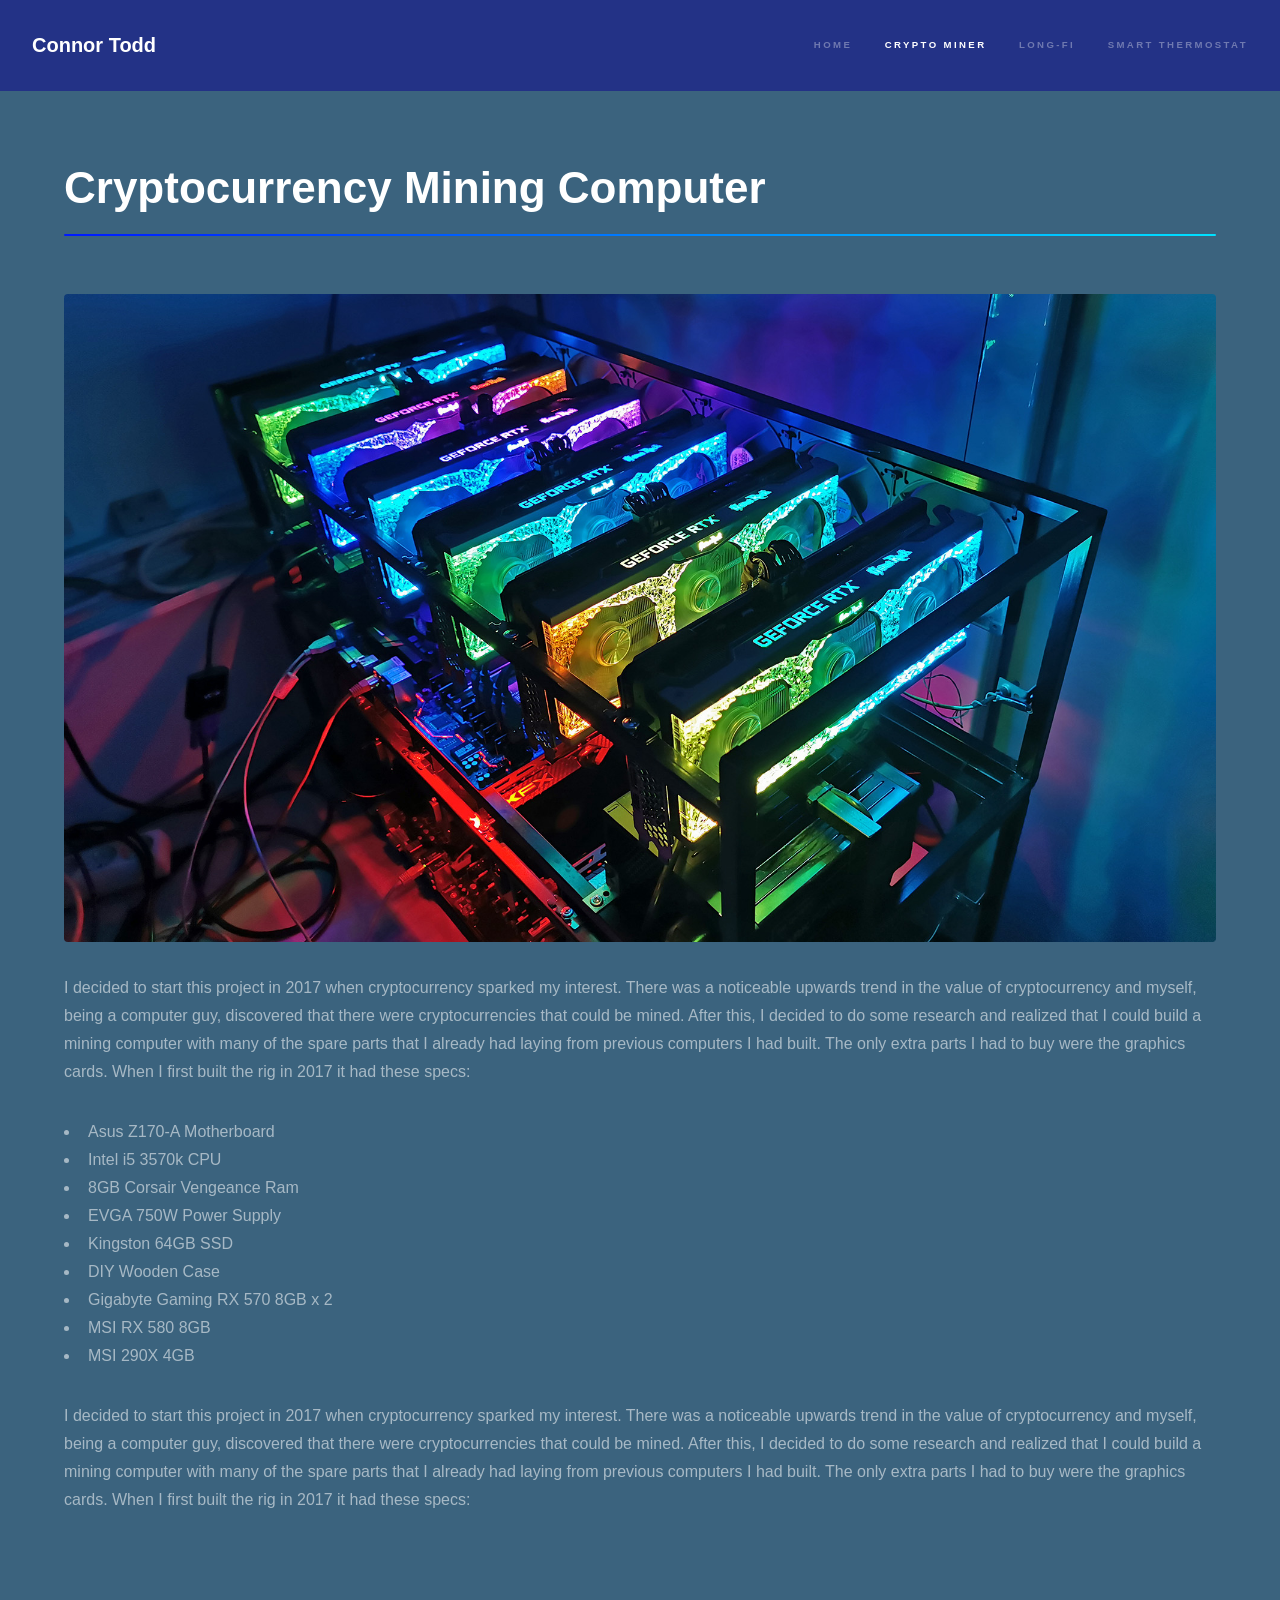
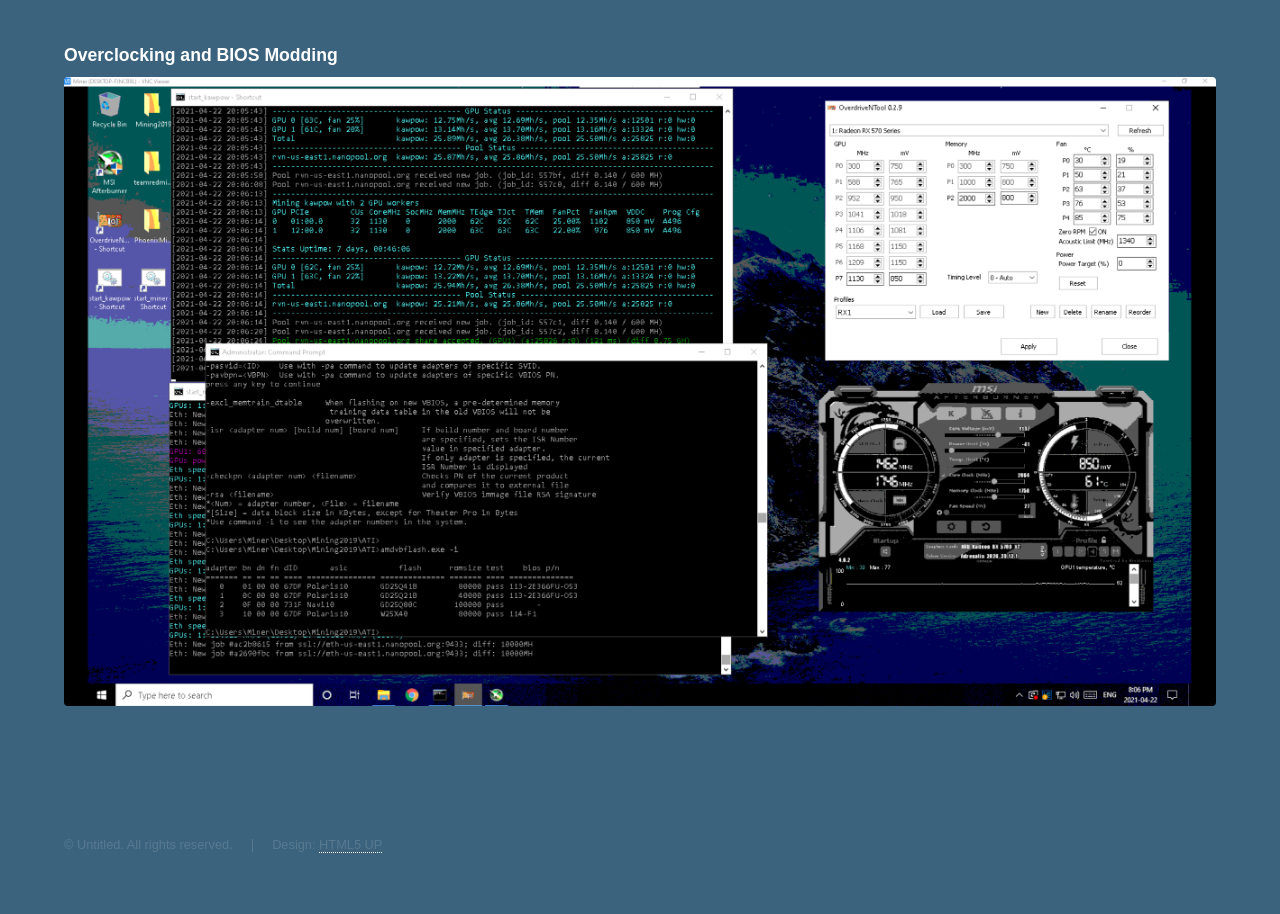
<file: cryptominer.html>
<!DOCTYPE HTML>
<html>
	<head>
		<title>Cryptocurrency Miner</title>
		<meta charset="utf-8" />
		<meta name="viewport" content="width=device-width, initial-scale=1, user-scalable=no" />
		<link rel="stylesheet" href="assets/css/main.css" />
		<noscript><link rel="stylesheet" href="assets/css/noscript.css" /></noscript>
	</head>
	<body class="is-preload">

		<!-- Header -->
			<header id="header">
				<a href="index.html" class="title">Connor Todd</a>
				<nav>
					<ul>
						<li><a href="index.html">Home</a></li>
						<li><a href="cryptominer.html" class="active">Crypto Miner</a></li>
						<li><a href="longfi.html">Long-Fi</a></li>
						<li><a href="smartthemro.html">Smart Thermostat</a></li>
					</ul>
				</nav>
			</header>

		<!-- Wrapper -->
			<div id="wrapper">

				<!-- Main -->
					<section id="main" class="wrapper">
						<div class="inner">
							<h1 class="major">Cryptocurrency Mining Computer</h1>
							<span class="image fit"><img src="images/0123.jpg" alt="" /></span>
							<p>I decided to start this project in 2017 when cryptocurrency sparked my interest. There was a noticeable upwards trend in the value of 
								cryptocurrency and myself, being a computer guy, discovered that there were cryptocurrencies that could be mined. After this, I decided to
								do some research and realized that I could build a mining computer with many of the spare parts that I already had laying from previous
								computers I had built. The only extra parts I had to buy were the graphics cards. When I first built the rig in 2017 it had these specs:
							</p>
							<ul>
								<li>Asus Z170-A Motherboard</li>
								<li>Intel i5 3570k CPU</li>
								<li>8GB Corsair Vengeance Ram</li>
								<li>EVGA 750W Power Supply</li>
								<li>Kingston 64GB SSD</li>
								<li>DIY Wooden Case</li>
								<li>Gigabyte Gaming RX 570 8GB x 2</li>
								<li>MSI RX 580 8GB</li>
								<li>MSI 290X 4GB</li>
							</ul> 
							<p>I decided to start this project in 2017 when cryptocurrency sparked my interest. There was a noticeable upwards trend in the value of 
								cryptocurrency and myself, being a computer guy, discovered that there were cryptocurrencies that could be mined. After this, I decided to
								do some research and realized that I could build a mining computer with many of the spare parts that I already had laying from previous
								computers I had built. The only extra parts I had to buy were the graphics cards. When I first built the rig in 2017 it had these specs:
							</p>
						</div>
					</section>

					<section id="main" class="wrapper">
						<div class="inner">
							<h3 class="major">Overclocking and BIOS Modding</h3>
							<span class="image fit"><img src="images/miner_ss.png" alt="" /></span>
						</div>
					</section>

			</div>

		<!-- Footer -->
			<footer id="footer" class="wrapper alt">
				<div class="inner">
					<ul class="menu">
						<li>&copy; Untitled. All rights reserved.</li><li>Design: <a href="http://html5up.net">HTML5 UP</a></li>
					</ul>
				</div>
			</footer>

		<!-- Scripts -->
			<script src="assets/js/jquery.min.js"></script>
			<script src="assets/js/jquery.scrollex.min.js"></script>
			<script src="assets/js/jquery.scrolly.min.js"></script>
			<script src="assets/js/browser.min.js"></script>
			<script src="assets/js/breakpoints.min.js"></script>
			<script src="assets/js/util.js"></script>
			<script src="assets/js/main.js"></script>

	</body>
</html>
</file>
<file: assets/css/noscript.css>
/*
	Hyperspace by HTML5 UP
	html5up.net | @ajlkn
	Free for personal and commercial use under the CCA 3.0 license (html5up.net/license)
*/

/* Spotlights */

	.spotlights > section > .image:before {
		opacity: 0 !important;
	}

	.spotlights > section > .content > .inner {
		-moz-transform: none !important;
		-webkit-transform: none !important;
		-ms-transform: none !important;
		transform: none !important;
		opacity: 1 !important;
	}

/* Wrapper */

	.wrapper > .inner {
		opacity: 1 !important;
		-moz-transform: none !important;
		-webkit-transform: none !important;
		-ms-transform: none !important;
		transform: none !important;
	}

/* Sidebar */

	#sidebar > .inner {
		opacity: 1 !important;
	}

	#sidebar nav > ul > li {
		-moz-transform: none !important;
		-webkit-transform: none !important;
		-ms-transform: none !important;
		transform: none !important;
		opacity: 1 !important;
	}
</file>
<file: assets/css/main.css>
@import url(fontawesome-all.min.css);

/*
	Hyperspace by HTML5 UP
	html5up.net | @ajlkn
	Free for personal and commercial use under the CCA 3.0 license (html5up.net/license)
*/

html, body, div, span, applet, object,
iframe, h1, h2, h3, h4, h5, h6, p, blockquote,
pre, a, abbr, acronym, address, big, cite,
code, del, dfn, em, img, ins, kbd, q, s, samp,
small, strike, strong, sub, sup, tt, var, b,
u, i, center, dl, dt, dd, ol, ul, li, fieldset,
form, label, legend, table, caption, tbody,
tfoot, thead, tr, th, td, article, aside,
canvas, details, embed, figure, figcaption,
footer, header, hgroup, menu, nav, output, ruby,
section, summary, time, mark, audio, video {
	margin: 0;
	padding: 0;
	border: 0;
	font-size: 100%;
	font: inherit;
	vertical-align: baseline;}

article, aside, details, figcaption, figure,
footer, header, hgroup, menu, nav, section {
	display: block;}

body {
	line-height: 1;
}

ol, ul {
	list-style: none;
}

blockquote, q {
	quotes: none;
}

	blockquote:before, blockquote:after, q:before, q:after {
		content: '';
		content: none;
	}

table {
	border-collapse: collapse;
	border-spacing: 0;
}

body {
	-webkit-text-size-adjust: none;
}

mark {
	background-color: transparent;
	color: inherit;
}

input::-moz-focus-inner {
	border: 0;
	padding: 0;
}

input, select, textarea {
	-moz-appearance: none;
	-webkit-appearance: none;
	-ms-appearance: none;
	appearance: none;
}

/* Basic */

	@-ms-viewport {
		width: device-width;
	}

	body {
		-ms-overflow-style: scrollbar;
	}

	@media screen and (max-width: 480px) {

		html, body {
			min-width: 320px;
		}

	}

	html {
		box-sizing: border-box;
	}

	*, *:before, *:after {
		box-sizing: inherit;
	}

	

	body {
		background: rgb(59, 99, 126);
	}

		body.is-preload *, body.is-preload *:before, body.is-preload *:after {
			-moz-animation: none !important;
			-webkit-animation: none !important;
			-ms-animation: none !important;
			animation: none !important;
			-moz-transition: none !important;
			-webkit-transition: none !important;
			-ms-transition: none !important;
			transition: none !important;
		}

/* Type */

	body, input, select, textarea {
		color: rgba(255, 255, 255, 0.55);
		font-family: Arial, Helvetica, sans-serif;
		font-size: 16.5pt;
		font-weight: normal;
		line-height: 1.75;
	}

		@media screen and (max-width: 1680px) {

			body, input, select, textarea {
				font-size: 13pt;
			}

		}

		@media screen and (max-width: 1280px) {

			body, input, select, textarea {
				font-size: 12pt;
			}

		}

		@media screen and (max-width: 360px) {

			body, input, select, textarea {
				font-size: 11pt;
			}

		}

	a {
		-moz-transition: color 0.2s ease, border-bottom-color 0.2s ease;
		-webkit-transition: color 0.2s ease, border-bottom-color 0.2s ease;
		-ms-transition: color 0.2s ease, border-bottom-color 0.2s ease;
		transition: color 0.2s ease, border-bottom-color 0.2s ease;
		border-bottom: dotted 1px rgba(255, 255, 255, 0.35);
		color: inherit;
		text-decoration: none;
	}

		a:hover {
			border-bottom-color: transparent;
			color: #ffffff;
		}

	strong, b {
		color: #ffffff;
		font-weight: bold;
	}

	em, i {
		font-style: italic;
	}

	p {
		margin: 0 0 2em 0;
	}

	h1, h2, h3, h4, h5, h6 {
		color: #ffffff;
		font-weight: bold;
		line-height: 1.5;
		margin: 0 0 0.5em 0;
	}

		h1 a, h2 a, h3 a, h4 a, h5 a, h6 a {
			color: inherit;
			text-decoration: none;
		}

	h1 {
		font-size: 2.75em;
	}

		h1.major {
			margin: 0 0 1.3em 0;
			position: relative;
			padding-bottom: 0.35em;
		}

			h1.major:after {
				background-image: -moz-linear-gradient(to right, #001aff, #00e1ff);
				background-image: -webkit-linear-gradient(to right, #001aff, #00e1ff);
				background-image: -ms-linear-gradient(to right, #001aff, #00e1ff);
				background-image: linear-gradient(to right, #001aff, #00e1ff);
				-moz-transition: max-width 0.2s ease;
				-webkit-transition: max-width 0.2s ease;
				-ms-transition: max-width 0.2s ease;
				transition: max-width 0.2s ease;
				border-radius: 0.2em;
				bottom: 0;
				content: '';
				height: 0.05em;
				position: absolute;
				right: 0;
				width: 100%;
			}

	h2 {
		font-size: 1.75em;
	}

	h3 {
		font-size: 1.1em;
	}

	h4 {
		font-size: 1em;
	}

	h5 {
		font-size: 0.8em;
	}

	h6 {
		font-size: 0.6em;
	}

	@media screen and (max-width: 736px) {

		h1 {
			font-size: 2em;
		}

		h2 {
			font-size: 1.25em;
		}

		h3 {
			font-size: 1em;
		}

		h4 {
			font-size: 0.8em;
		}

		h5 {
			font-size: 0.6em;
		}

		h6 {
			font-size: 0.6em;
		}

	}

	sub {
		font-size: 0.8em;
		position: relative;
		top: 0.5em;
	}

	sup {
		font-size: 0.8em;
		position: relative;
		top: -0.5em;
	}

	blockquote {
		border-left: solid 4px rgba(255, 255, 255, 0.15);
		font-style: italic;
		margin: 0 0 2em 0;
		padding: 0.5em 0 0.5em 2em;
	}

	code {
		background: rgba(255, 255, 255, 0.05);
		border-radius: 0.25em;
		border: solid 1px rgba(255, 255, 255, 0.15);
		font-family: "Courier New", monospace;
		font-size: 0.9em;
		margin: 0 0.25em;
		padding: 0.25em 0.65em;
	}

	pre {
		-webkit-overflow-scrolling: touch;
		font-family: "Courier New", monospace;
		font-size: 0.9em;
		margin: 0 0 2em 0;
	}

		pre code {
			display: block;
			line-height: 1.75em;
			padding: 1em 1.5em;
			overflow-x: auto;
		}

	hr {
		border: 0;
		border-bottom: solid 1px rgba(255, 255, 255, 0.15);
		margin: 2em 0;
	}

		hr.major {
			margin: 3em 0;
		}

	.align-left {
		text-align: left;
	}

	.align-center {
		text-align: center;
	}

	.align-right {
		text-align: right;
	}

/* Row */

	.row {
		display: flex;
		flex-wrap: wrap;
		box-sizing: border-box;
		align-items: stretch;
	}

		.row > * {
			box-sizing: border-box;
		}

		.row.gtr-uniform > * > :last-child {
			margin-bottom: 0;
		}

		.row.aln-left {
			justify-content: flex-start;
		}

		.row.aln-center {
			justify-content: center;
		}

		.row.aln-right {
			justify-content: flex-end;
		}

		.row.aln-top {
			align-items: flex-start;
		}

		.row.aln-middle {
			align-items: center;
		}

		.row.aln-bottom {
			align-items: flex-end;
		}

		.row > .imp {
			order: -1;
		}

		.row > .col-1 {
			width: 8.33333%;
		}

		.row > .off-1 {
			margin-left: 8.33333%;
		}

		.row > .col-2 {
			width: 16.66667%;
		}

		.row > .off-2 {
			margin-left: 16.66667%;
		}

		.row > .col-3 {
			width: 25%;
		}

		.row > .off-3 {
			margin-left: 25%;
		}

		.row > .col-4 {
			width: 33.33333%;
		}

		.row > .off-4 {
			margin-left: 33.33333%;
		}

		.row > .col-5 {
			width: 41.66667%;
		}

		.row > .off-5 {
			margin-left: 41.66667%;
		}

		.row > .col-6 {
			width: 50%;
		}

		.row > .off-6 {
			margin-left: 50%;
		}

		.row > .col-7 {
			width: 58.33333%;
		}

		.row > .off-7 {
			margin-left: 58.33333%;
		}

		.row > .col-8 {
			width: 66.66667%;
		}

		.row > .off-8 {
			margin-left: 66.66667%;
		}

		.row > .col-9 {
			width: 75%;
		}

		.row > .off-9 {
			margin-left: 75%;
		}

		.row > .col-10 {
			width: 83.33333%;
		}

		.row > .off-10 {
			margin-left: 83.33333%;
		}

		.row > .col-11 {
			width: 91.66667%;
		}

		.row > .off-11 {
			margin-left: 91.66667%;
		}

		.row > .col-12 {
			width: 100%;
		}

		.row > .off-12 {
			margin-left: 100%;
		}

		.row.gtr-0 {
			margin-top: 0;
			margin-left: 0em;
		}

			.row.gtr-0 > * {
				padding: 0 0 0 0em;
			}

			.row.gtr-0.gtr-uniform {
				margin-top: 0em;
			}

				.row.gtr-0.gtr-uniform > * {
					padding-top: 0em;
				}

		.row.gtr-25 {
			margin-top: 0;
			margin-left: -0.375em;
		}

			.row.gtr-25 > * {
				padding: 0 0 0 0.375em;
			}

			.row.gtr-25.gtr-uniform {
				margin-top: -0.375em;
			}

				.row.gtr-25.gtr-uniform > * {
					padding-top: 0.375em;
				}

		.row.gtr-50 {
			margin-top: 0;
			margin-left: -0.75em;
		}

			.row.gtr-50 > * {
				padding: 0 0 0 0.75em;
			}

			.row.gtr-50.gtr-uniform {
				margin-top: -0.75em;
			}

				.row.gtr-50.gtr-uniform > * {
					padding-top: 0.75em;
				}

		.row {
			margin-top: 0;
			margin-left: -1.5em;
		}

			.row > * {
				padding: 0 0 0 1.5em;
			}

			.row.gtr-uniform {
				margin-top: -1.5em;
			}

				.row.gtr-uniform > * {
					padding-top: 1.5em;
				}

		.row.gtr-150 {
			margin-top: 0;
			margin-left: -2.25em;
		}

			.row.gtr-150 > * {
				padding: 0 0 0 2.25em;
			}

			.row.gtr-150.gtr-uniform {
				margin-top: -2.25em;
			}

				.row.gtr-150.gtr-uniform > * {
					padding-top: 2.25em;
				}

		.row.gtr-200 {
			margin-top: 0;
			margin-left: -3em;
		}

			.row.gtr-200 > * {
				padding: 0 0 0 3em;
			}

			.row.gtr-200.gtr-uniform {
				margin-top: -3em;
			}

				.row.gtr-200.gtr-uniform > * {
					padding-top: 3em;
				}

		@media screen and (max-width: 1680px) {

			.row {
				display: flex;
				flex-wrap: wrap;
				box-sizing: border-box;
				align-items: stretch;
			}

				.row > * {
					box-sizing: border-box;
				}

				.row.gtr-uniform > * > :last-child {
					margin-bottom: 0;
				}

				.row.aln-left {
					justify-content: flex-start;
				}

				.row.aln-center {
					justify-content: center;
				}

				.row.aln-right {
					justify-content: flex-end;
				}

				.row.aln-top {
					align-items: flex-start;
				}

				.row.aln-middle {
					align-items: center;
				}

				.row.aln-bottom {
					align-items: flex-end;
				}

				.row > .imp-xlarge {
					order: -1;
				}

				.row > .col-1-xlarge {
					width: 8.33333%;
				}

				.row > .off-1-xlarge {
					margin-left: 8.33333%;
				}

				.row > .col-2-xlarge {
					width: 16.66667%;
				}

				.row > .off-2-xlarge {
					margin-left: 16.66667%;
				}

				.row > .col-3-xlarge {
					width: 25%;
				}

				.row > .off-3-xlarge {
					margin-left: 25%;
				}

				.row > .col-4-xlarge {
					width: 33.33333%;
				}

				.row > .off-4-xlarge {
					margin-left: 33.33333%;
				}

				.row > .col-5-xlarge {
					width: 41.66667%;
				}

				.row > .off-5-xlarge {
					margin-left: 41.66667%;
				}

				.row > .col-6-xlarge {
					width: 50%;
				}

				.row > .off-6-xlarge {
					margin-left: 50%;
				}

				.row > .col-7-xlarge {
					width: 58.33333%;
				}

				.row > .off-7-xlarge {
					margin-left: 58.33333%;
				}

				.row > .col-8-xlarge {
					width: 66.66667%;
				}

				.row > .off-8-xlarge {
					margin-left: 66.66667%;
				}

				.row > .col-9-xlarge {
					width: 75%;
				}

				.row > .off-9-xlarge {
					margin-left: 75%;
				}

				.row > .col-10-xlarge {
					width: 83.33333%;
				}

				.row > .off-10-xlarge {
					margin-left: 83.33333%;
				}

				.row > .col-11-xlarge {
					width: 91.66667%;
				}

				.row > .off-11-xlarge {
					margin-left: 91.66667%;
				}

				.row > .col-12-xlarge {
					width: 100%;
				}

				.row > .off-12-xlarge {
					margin-left: 100%;
				}

				.row.gtr-0 {
					margin-top: 0;
					margin-left: 0em;
				}

					.row.gtr-0 > * {
						padding: 0 0 0 0em;
					}

					.row.gtr-0.gtr-uniform {
						margin-top: 0em;
					}

						.row.gtr-0.gtr-uniform > * {
							padding-top: 0em;
						}

				.row.gtr-25 {
					margin-top: 0;
					margin-left: -0.375em;
				}

					.row.gtr-25 > * {
						padding: 0 0 0 0.375em;
					}

					.row.gtr-25.gtr-uniform {
						margin-top: -0.375em;
					}

						.row.gtr-25.gtr-uniform > * {
							padding-top: 0.375em;
						}

				.row.gtr-50 {
					margin-top: 0;
					margin-left: -0.75em;
				}

					.row.gtr-50 > * {
						padding: 0 0 0 0.75em;
					}

					.row.gtr-50.gtr-uniform {
						margin-top: -0.75em;
					}

						.row.gtr-50.gtr-uniform > * {
							padding-top: 0.75em;
						}

				.row {
					margin-top: 0;
					margin-left: -1.5em;
				}

					.row > * {
						padding: 0 0 0 1.5em;
					}

					.row.gtr-uniform {
						margin-top: -1.5em;
					}

						.row.gtr-uniform > * {
							padding-top: 1.5em;
						}

				.row.gtr-150 {
					margin-top: 0;
					margin-left: -2.25em;
				}

					.row.gtr-150 > * {
						padding: 0 0 0 2.25em;
					}

					.row.gtr-150.gtr-uniform {
						margin-top: -2.25em;
					}

						.row.gtr-150.gtr-uniform > * {
							padding-top: 2.25em;
						}

				.row.gtr-200 {
					margin-top: 0;
					margin-left: -3em;
				}

					.row.gtr-200 > * {
						padding: 0 0 0 3em;
					}

					.row.gtr-200.gtr-uniform {
						margin-top: -3em;
					}

						.row.gtr-200.gtr-uniform > * {
							padding-top: 3em;
						}

		}

		@media screen and (max-width: 1280px) {

			.row {
				display: flex;
				flex-wrap: wrap;
				box-sizing: border-box;
				align-items: stretch;
			}

				.row > * {
					box-sizing: border-box;
				}

				.row.gtr-uniform > * > :last-child {
					margin-bottom: 0;
				}

				.row.aln-left {
					justify-content: flex-start;
				}

				.row.aln-center {
					justify-content: center;
				}

				.row.aln-right {
					justify-content: flex-end;
				}

				.row.aln-top {
					align-items: flex-start;
				}

				.row.aln-middle {
					align-items: center;
				}

				.row.aln-bottom {
					align-items: flex-end;
				}

				.row > .imp-large {
					order: -1;
				}

				.row > .col-1-large {
					width: 8.33333%;
				}

				.row > .off-1-large {
					margin-left: 8.33333%;
				}

				.row > .col-2-large {
					width: 16.66667%;
				}

				.row > .off-2-large {
					margin-left: 16.66667%;
				}

				.row > .col-3-large {
					width: 25%;
				}

				.row > .off-3-large {
					margin-left: 25%;
				}

				.row > .col-4-large {
					width: 33.33333%;
				}

				.row > .off-4-large {
					margin-left: 33.33333%;
				}

				.row > .col-5-large {
					width: 41.66667%;
				}

				.row > .off-5-large {
					margin-left: 41.66667%;
				}

				.row > .col-6-large {
					width: 50%;
				}

				.row > .off-6-large {
					margin-left: 50%;
				}

				.row > .col-7-large {
					width: 58.33333%;
				}

				.row > .off-7-large {
					margin-left: 58.33333%;
				}

				.row > .col-8-large {
					width: 66.66667%;
				}

				.row > .off-8-large {
					margin-left: 66.66667%;
				}

				.row > .col-9-large {
					width: 75%;
				}

				.row > .off-9-large {
					margin-left: 75%;
				}

				.row > .col-10-large {
					width: 83.33333%;
				}

				.row > .off-10-large {
					margin-left: 83.33333%;
				}

				.row > .col-11-large {
					width: 91.66667%;
				}

				.row > .off-11-large {
					margin-left: 91.66667%;
				}

				.row > .col-12-large {
					width: 100%;
				}

				.row > .off-12-large {
					margin-left: 100%;
				}

				.row.gtr-0 {
					margin-top: 0;
					margin-left: 0em;
				}

					.row.gtr-0 > * {
						padding: 0 0 0 0em;
					}

					.row.gtr-0.gtr-uniform {
						margin-top: 0em;
					}

						.row.gtr-0.gtr-uniform > * {
							padding-top: 0em;
						}

				.row.gtr-25 {
					margin-top: 0;
					margin-left: -0.375em;
				}

					.row.gtr-25 > * {
						padding: 0 0 0 0.375em;
					}

					.row.gtr-25.gtr-uniform {
						margin-top: -0.375em;
					}

						.row.gtr-25.gtr-uniform > * {
							padding-top: 0.375em;
						}

				.row.gtr-50 {
					margin-top: 0;
					margin-left: -0.75em;
				}

					.row.gtr-50 > * {
						padding: 0 0 0 0.75em;
					}

					.row.gtr-50.gtr-uniform {
						margin-top: -0.75em;
					}

						.row.gtr-50.gtr-uniform > * {
							padding-top: 0.75em;
						}

				.row {
					margin-top: 0;
					margin-left: -1.5em;
				}

					.row > * {
						padding: 0 0 0 1.5em;
					}

					.row.gtr-uniform {
						margin-top: -1.5em;
					}

						.row.gtr-uniform > * {
							padding-top: 1.5em;
						}

				.row.gtr-150 {
					margin-top: 0;
					margin-left: -2.25em;
				}

					.row.gtr-150 > * {
						padding: 0 0 0 2.25em;
					}

					.row.gtr-150.gtr-uniform {
						margin-top: -2.25em;
					}

						.row.gtr-150.gtr-uniform > * {
							padding-top: 2.25em;
						}

				.row.gtr-200 {
					margin-top: 0;
					margin-left: -3em;
				}

					.row.gtr-200 > * {
						padding: 0 0 0 3em;
					}

					.row.gtr-200.gtr-uniform {
						margin-top: -3em;
					}

						.row.gtr-200.gtr-uniform > * {
							padding-top: 3em;
						}

		}

		@media screen and (max-width: 980px) {

			.row {
				display: flex;
				flex-wrap: wrap;
				box-sizing: border-box;
				align-items: stretch;
			}

				.row > * {
					box-sizing: border-box;
				}

				.row.gtr-uniform > * > :last-child {
					margin-bottom: 0;
				}

				.row.aln-left {
					justify-content: flex-start;
				}

				.row.aln-center {
					justify-content: center;
				}

				.row.aln-right {
					justify-content: flex-end;
				}

				.row.aln-top {
					align-items: flex-start;
				}

				.row.aln-middle {
					align-items: center;
				}

				.row.aln-bottom {
					align-items: flex-end;
				}

				.row > .imp-medium {
					order: -1;
				}

				.row > .col-1-medium {
					width: 8.33333%;
				}

				.row > .off-1-medium {
					margin-left: 8.33333%;
				}

				.row > .col-2-medium {
					width: 16.66667%;
				}

				.row > .off-2-medium {
					margin-left: 16.66667%;
				}

				.row > .col-3-medium {
					width: 25%;
				}

				.row > .off-3-medium {
					margin-left: 25%;
				}

				.row > .col-4-medium {
					width: 33.33333%;
				}

				.row > .off-4-medium {
					margin-left: 33.33333%;
				}

				.row > .col-5-medium {
					width: 41.66667%;
				}

				.row > .off-5-medium {
					margin-left: 41.66667%;
				}

				.row > .col-6-medium {
					width: 50%;
				}

				.row > .off-6-medium {
					margin-left: 50%;
				}

				.row > .col-7-medium {
					width: 58.33333%;
				}

				.row > .off-7-medium {
					margin-left: 58.33333%;
				}

				.row > .col-8-medium {
					width: 66.66667%;
				}

				.row > .off-8-medium {
					margin-left: 66.66667%;
				}

				.row > .col-9-medium {
					width: 75%;
				}

				.row > .off-9-medium {
					margin-left: 75%;
				}

				.row > .col-10-medium {
					width: 83.33333%;
				}

				.row > .off-10-medium {
					margin-left: 83.33333%;
				}

				.row > .col-11-medium {
					width: 91.66667%;
				}

				.row > .off-11-medium {
					margin-left: 91.66667%;
				}

				.row > .col-12-medium {
					width: 100%;
				}

				.row > .off-12-medium {
					margin-left: 100%;
				}

				.row.gtr-0 {
					margin-top: 0;
					margin-left: 0em;
				}

					.row.gtr-0 > * {
						padding: 0 0 0 0em;
					}

					.row.gtr-0.gtr-uniform {
						margin-top: 0em;
					}

						.row.gtr-0.gtr-uniform > * {
							padding-top: 0em;
						}

				.row.gtr-25 {
					margin-top: 0;
					margin-left: -0.375em;
				}

					.row.gtr-25 > * {
						padding: 0 0 0 0.375em;
					}

					.row.gtr-25.gtr-uniform {
						margin-top: -0.375em;
					}

						.row.gtr-25.gtr-uniform > * {
							padding-top: 0.375em;
						}

				.row.gtr-50 {
					margin-top: 0;
					margin-left: -0.75em;
				}

					.row.gtr-50 > * {
						padding: 0 0 0 0.75em;
					}

					.row.gtr-50.gtr-uniform {
						margin-top: -0.75em;
					}

						.row.gtr-50.gtr-uniform > * {
							padding-top: 0.75em;
						}

				.row {
					margin-top: 0;
					margin-left: -1.5em;
				}

					.row > * {
						padding: 0 0 0 1.5em;
					}

					.row.gtr-uniform {
						margin-top: -1.5em;
					}

						.row.gtr-uniform > * {
							padding-top: 1.5em;
						}

				.row.gtr-150 {
					margin-top: 0;
					margin-left: -2.25em;
				}

					.row.gtr-150 > * {
						padding: 0 0 0 2.25em;
					}

					.row.gtr-150.gtr-uniform {
						margin-top: -2.25em;
					}

						.row.gtr-150.gtr-uniform > * {
							padding-top: 2.25em;
						}

				.row.gtr-200 {
					margin-top: 0;
					margin-left: -3em;
				}

					.row.gtr-200 > * {
						padding: 0 0 0 3em;
					}

					.row.gtr-200.gtr-uniform {
						margin-top: -3em;
					}

						.row.gtr-200.gtr-uniform > * {
							padding-top: 3em;
						}

		}

		@media screen and (max-width: 736px) {

			.row {
				display: flex;
				flex-wrap: wrap;
				box-sizing: border-box;
				align-items: stretch;
			}

				.row > * {
					box-sizing: border-box;
				}

				.row.gtr-uniform > * > :last-child {
					margin-bottom: 0;
				}

				.row.aln-left {
					justify-content: flex-start;
				}

				.row.aln-center {
					justify-content: center;
				}

				.row.aln-right {
					justify-content: flex-end;
				}

				.row.aln-top {
					align-items: flex-start;
				}

				.row.aln-middle {
					align-items: center;
				}

				.row.aln-bottom {
					align-items: flex-end;
				}

				.row > .imp-small {
					order: -1;
				}

				.row > .col-1-small {
					width: 8.33333%;
				}

				.row > .off-1-small {
					margin-left: 8.33333%;
				}

				.row > .col-2-small {
					width: 16.66667%;
				}

				.row > .off-2-small {
					margin-left: 16.66667%;
				}

				.row > .col-3-small {
					width: 25%;
				}

				.row > .off-3-small {
					margin-left: 25%;
				}

				.row > .col-4-small {
					width: 33.33333%;
				}

				.row > .off-4-small {
					margin-left: 33.33333%;
				}

				.row > .col-5-small {
					width: 41.66667%;
				}

				.row > .off-5-small {
					margin-left: 41.66667%;
				}

				.row > .col-6-small {
					width: 50%;
				}

				.row > .off-6-small {
					margin-left: 50%;
				}

				.row > .col-7-small {
					width: 58.33333%;
				}

				.row > .off-7-small {
					margin-left: 58.33333%;
				}

				.row > .col-8-small {
					width: 66.66667%;
				}

				.row > .off-8-small {
					margin-left: 66.66667%;
				}

				.row > .col-9-small {
					width: 75%;
				}

				.row > .off-9-small {
					margin-left: 75%;
				}

				.row > .col-10-small {
					width: 83.33333%;
				}

				.row > .off-10-small {
					margin-left: 83.33333%;
				}

				.row > .col-11-small {
					width: 91.66667%;
				}

				.row > .off-11-small {
					margin-left: 91.66667%;
				}

				.row > .col-12-small {
					width: 100%;
				}

				.row > .off-12-small {
					margin-left: 100%;
				}

				.row.gtr-0 {
					margin-top: 0;
					margin-left: 0em;
				}

					.row.gtr-0 > * {
						padding: 0 0 0 0em;
					}

					.row.gtr-0.gtr-uniform {
						margin-top: 0em;
					}

						.row.gtr-0.gtr-uniform > * {
							padding-top: 0em;
						}

				.row.gtr-25 {
					margin-top: 0;
					margin-left: -0.375em;
				}

					.row.gtr-25 > * {
						padding: 0 0 0 0.375em;
					}

					.row.gtr-25.gtr-uniform {
						margin-top: -0.375em;
					}

						.row.gtr-25.gtr-uniform > * {
							padding-top: 0.375em;
						}

				.row.gtr-50 {
					margin-top: 0;
					margin-left: -0.75em;
				}

					.row.gtr-50 > * {
						padding: 0 0 0 0.75em;
					}

					.row.gtr-50.gtr-uniform {
						margin-top: -0.75em;
					}

						.row.gtr-50.gtr-uniform > * {
							padding-top: 0.75em;
						}

				.row {
					margin-top: 0;
					margin-left: -1.5em;
				}

					.row > * {
						padding: 0 0 0 1.5em;
					}

					.row.gtr-uniform {
						margin-top: -1.5em;
					}

						.row.gtr-uniform > * {
							padding-top: 1.5em;
						}

				.row.gtr-150 {
					margin-top: 0;
					margin-left: -2.25em;
				}

					.row.gtr-150 > * {
						padding: 0 0 0 2.25em;
					}

					.row.gtr-150.gtr-uniform {
						margin-top: -2.25em;
					}

						.row.gtr-150.gtr-uniform > * {
							padding-top: 2.25em;
						}

				.row.gtr-200 {
					margin-top: 0;
					margin-left: -3em;
				}

					.row.gtr-200 > * {
						padding: 0 0 0 3em;
					}

					.row.gtr-200.gtr-uniform {
						margin-top: -3em;
					}

						.row.gtr-200.gtr-uniform > * {
							padding-top: 3em;
						}

		}

		@media screen and (max-width: 480px) {

			.row {
				display: flex;
				flex-wrap: wrap;
				box-sizing: border-box;
				align-items: stretch;
			}

				.row > * {
					box-sizing: border-box;
				}

				.row.gtr-uniform > * > :last-child {
					margin-bottom: 0;
				}

				.row.aln-left {
					justify-content: flex-start;
				}

				.row.aln-center {
					justify-content: center;
				}

				.row.aln-right {
					justify-content: flex-end;
				}

				.row.aln-top {
					align-items: flex-start;
				}

				.row.aln-middle {
					align-items: center;
				}

				.row.aln-bottom {
					align-items: flex-end;
				}

				.row > .imp-xsmall {
					order: -1;
				}

				.row > .col-1-xsmall {
					width: 8.33333%;
				}

				.row > .off-1-xsmall {
					margin-left: 8.33333%;
				}

				.row > .col-2-xsmall {
					width: 16.66667%;
				}

				.row > .off-2-xsmall {
					margin-left: 16.66667%;
				}

				.row > .col-3-xsmall {
					width: 25%;
				}

				.row > .off-3-xsmall {
					margin-left: 25%;
				}

				.row > .col-4-xsmall {
					width: 33.33333%;
				}

				.row > .off-4-xsmall {
					margin-left: 33.33333%;
				}

				.row > .col-5-xsmall {
					width: 41.66667%;
				}

				.row > .off-5-xsmall {
					margin-left: 41.66667%;
				}

				.row > .col-6-xsmall {
					width: 50%;
				}

				.row > .off-6-xsmall {
					margin-left: 50%;
				}

				.row > .col-7-xsmall {
					width: 58.33333%;
				}

				.row > .off-7-xsmall {
					margin-left: 58.33333%;
				}

				.row > .col-8-xsmall {
					width: 66.66667%;
				}

				.row > .off-8-xsmall {
					margin-left: 66.66667%;
				}

				.row > .col-9-xsmall {
					width: 75%;
				}

				.row > .off-9-xsmall {
					margin-left: 75%;
				}

				.row > .col-10-xsmall {
					width: 83.33333%;
				}

				.row > .off-10-xsmall {
					margin-left: 83.33333%;
				}

				.row > .col-11-xsmall {
					width: 91.66667%;
				}

				.row > .off-11-xsmall {
					margin-left: 91.66667%;
				}

				.row > .col-12-xsmall {
					width: 100%;
				}

				.row > .off-12-xsmall {
					margin-left: 100%;
				}

				.row.gtr-0 {
					margin-top: 0;
					margin-left: 0em;
				}

					.row.gtr-0 > * {
						padding: 0 0 0 0em;
					}

					.row.gtr-0.gtr-uniform {
						margin-top: 0em;
					}

						.row.gtr-0.gtr-uniform > * {
							padding-top: 0em;
						}

				.row.gtr-25 {
					margin-top: 0;
					margin-left: -0.375em;
				}

					.row.gtr-25 > * {
						padding: 0 0 0 0.375em;
					}

					.row.gtr-25.gtr-uniform {
						margin-top: -0.375em;
					}

						.row.gtr-25.gtr-uniform > * {
							padding-top: 0.375em;
						}

				.row.gtr-50 {
					margin-top: 0;
					margin-left: -0.75em;
				}

					.row.gtr-50 > * {
						padding: 0 0 0 0.75em;
					}

					.row.gtr-50.gtr-uniform {
						margin-top: -0.75em;
					}

						.row.gtr-50.gtr-uniform > * {
							padding-top: 0.75em;
						}

				.row {
					margin-top: 0;
					margin-left: -1.5em;
				}

					.row > * {
						padding: 0 0 0 1.5em;
					}

					.row.gtr-uniform {
						margin-top: -1.5em;
					}

						.row.gtr-uniform > * {
							padding-top: 1.5em;
						}

				.row.gtr-150 {
					margin-top: 0;
					margin-left: -2.25em;
				}

					.row.gtr-150 > * {
						padding: 0 0 0 2.25em;
					}

					.row.gtr-150.gtr-uniform {
						margin-top: -2.25em;
					}

						.row.gtr-150.gtr-uniform > * {
							padding-top: 2.25em;
						}

				.row.gtr-200 {
					margin-top: 0;
					margin-left: -3em;
				}

					.row.gtr-200 > * {
						padding: 0 0 0 3em;
					}

					.row.gtr-200.gtr-uniform {
						margin-top: -3em;
					}

						.row.gtr-200.gtr-uniform > * {
							padding-top: 3em;
						}

		}

/* Box */

	.box {
		border-radius: 0.25em;
		border: solid 1px rgba(255, 255, 255, 0.15);
		margin-bottom: 2em;
		padding: 1.5em;
	}

		.box > :last-child,
		.box > :last-child > :last-child,
		.box > :last-child > :last-child > :last-child {
			margin-bottom: 0;
		}

		.box.alt {
			border: 0;
			border-radius: 0;
			padding: 0;
		}

/* Button */

	input[type="submit"],
	input[type="reset"],
	input[type="button"],
	button,
	.button {
		-moz-appearance: none;
		-webkit-appearance: none;
		-ms-appearance: none;
		appearance: none;
		-moz-transition: border-color 0.2s ease;
		-webkit-transition: border-color 0.2s ease;
		-ms-transition: border-color 0.2s ease;
		transition: border-color 0.2s ease;
		background-color: transparent;
		border: solid 1px !important;
		border-color: rgba(255, 255, 255, 0.15) !important;
		border-radius: 3em;
		color: #ffffff !important;
		cursor: pointer;
		display: inline-block;
		font-size: 0.6em;
		font-weight: bold;
		height: calc(4.75em + 2px);
		letter-spacing: 0.25em;
		line-height: 4.75em;
		outline: 0;
		padding: 0 3.75em;
		position: relative;
		text-align: center;
		text-decoration: none;
		text-transform: uppercase;
		white-space: nowrap;
	}

		input[type="submit"]:after,
		input[type="reset"]:after,
		input[type="button"]:after,
		button:after,
		.button:after {
			-moz-transform: scale(0.25);
			-webkit-transform: scale(0.25);
			-ms-transform: scale(0.25);
			transform: scale(0.25);
			pointer-events: none;
			-moz-transition: opacity 0.2s ease, -moz-transform 0.2s ease;
			-webkit-transition: opacity 0.2s ease, -webkit-transform 0.2s ease;
			-ms-transition: opacity 0.2s ease, -ms-transform 0.2s ease;
			transition: opacity 0.2s ease, transform 0.2s ease;
			background: #ffffff;
			border-radius: 3em;
			content: '';
			height: 100%;
			left: 0;
			opacity: 0;
			position: absolute;
			top: 0;
			width: 100%;
		}

		input[type="submit"].icon:before,
		input[type="reset"].icon:before,
		input[type="button"].icon:before,
		button.icon:before,
		.button.icon:before {
			margin-right: 0.75em;
		}

		input[type="submit"].fit,
		input[type="reset"].fit,
		input[type="button"].fit,
		button.fit,
		.button.fit {
			width: 100%;
		}

		input[type="submit"].small,
		input[type="reset"].small,
		input[type="button"].small,
		button.small,
		.button.small {
			font-size: 0.4em;
		}

		input[type="submit"].large,
		input[type="reset"].large,
		input[type="button"].large,
		button.large,
		.button.large {
			font-size: 0.8em;
		}

		input[type="submit"].primary,
		input[type="reset"].primary,
		input[type="button"].primary,
		button.primary,
		.button.primary {
			background-color: #ffffff;
			color: #312450 !important;
		}

			input[type="submit"].primary:after,
			input[type="reset"].primary:after,
			input[type="button"].primary:after,
			button.primary:after,
			.button.primary:after {
				display: none;
			}

		input[type="submit"].disabled, input[type="submit"]:disabled,
		input[type="reset"].disabled,
		input[type="reset"]:disabled,
		input[type="button"].disabled,
		input[type="button"]:disabled,
		button.disabled,
		button:disabled,
		.button.disabled,
		.button:disabled {
			cursor: default;
			opacity: 0.5;
			pointer-events: none;
		}

		input[type="submit"]:hover,
		input[type="reset"]:hover,
		input[type="button"]:hover,
		button:hover,
		.button:hover {
			border-color: rgba(255, 255, 255, 0.55) !important;
		}

			input[type="submit"]:hover:after,
			input[type="reset"]:hover:after,
			input[type="button"]:hover:after,
			button:hover:after,
			.button:hover:after {
				opacity: 0.05;
				-moz-transform: scale(1);
				-webkit-transform: scale(1);
				-ms-transform: scale(1);
				transform: scale(1);
			}

			input[type="submit"]:hover:active,
			input[type="reset"]:hover:active,
			input[type="button"]:hover:active,
			button:hover:active,
			.button:hover:active {
				border-color: #ffffff !important;
			}

				input[type="submit"]:hover:active:after,
				input[type="reset"]:hover:active:after,
				input[type="button"]:hover:active:after,
				button:hover:active:after,
				.button:hover:active:after {
					opacity: 0.1;
				}

/* Features */

	.features {
		display: -moz-flex;
		display: -webkit-flex;
		display: -ms-flex;
		display: flex;
		-moz-flex-wrap: wrap;
		-webkit-flex-wrap: wrap;
		-ms-flex-wrap: wrap;
		flex-wrap: wrap;
		border-radius: 0.25em;
		border: solid 1px rgba(255, 255, 255, 0.15);
		background: rgba(255, 255, 255, 0.05);
		margin: 0 0 2em 0;
	}

		.features section {
			padding: 3.5em 3em 1em 7em ;
			width: 50%;
			border-top: solid 1px rgba(255, 255, 255, 0.15);
			position: relative;
		}

			.features section:nth-child(-n + 2) {
				border-top-width: 0;
			}

			.features section:nth-child(2n) {
				border-left: solid 1px rgba(255, 255, 255, 0.15);
			}

			.features section .icon {
				-moz-transition: opacity 0.5s ease, -moz-transform 0.5s ease;
				-webkit-transition: opacity 0.5s ease, -webkit-transform 0.5s ease;
				-ms-transition: opacity 0.5s ease, -ms-transform 0.5s ease;
				transition: opacity 0.5s ease, transform 0.5s ease;
				-moz-transition-delay: 1s;
				-webkit-transition-delay: 1s;
				-ms-transition-delay: 1s;
				transition-delay: 1s;
				-moz-transform: scale(1);
				-webkit-transform: scale(1);
				-ms-transform: scale(1);
				transform: scale(1);
				position: absolute;
				left: 3em;
				top: 3em;
				opacity: 1;
			}

			.features section:nth-child(1) .icon {
				-moz-transition-delay: 0.15s;
				-webkit-transition-delay: 0.15s;
				-ms-transition-delay: 0.15s;
				transition-delay: 0.15s;
			}

			.features section:nth-child(2) .icon {
				-moz-transition-delay: 0.3s;
				-webkit-transition-delay: 0.3s;
				-ms-transition-delay: 0.3s;
				transition-delay: 0.3s;
			}

			.features section:nth-child(3) .icon {
				-moz-transition-delay: 0.45s;
				-webkit-transition-delay: 0.45s;
				-ms-transition-delay: 0.45s;
				transition-delay: 0.45s;
			}

			.features section:nth-child(4) .icon {
				-moz-transition-delay: 0.6s;
				-webkit-transition-delay: 0.6s;
				-ms-transition-delay: 0.6s;
				transition-delay: 0.6s;
			}

			.features section:nth-child(5) .icon {
				-moz-transition-delay: 0.75s;
				-webkit-transition-delay: 0.75s;
				-ms-transition-delay: 0.75s;
				transition-delay: 0.75s;
			}

			.features section:nth-child(6) .icon {
				-moz-transition-delay: 0.9s;
				-webkit-transition-delay: 0.9s;
				-ms-transition-delay: 0.9s;
				transition-delay: 0.9s;
			}

			.features section:nth-child(7) .icon {
				-moz-transition-delay: 1.05s;
				-webkit-transition-delay: 1.05s;
				-ms-transition-delay: 1.05s;
				transition-delay: 1.05s;
			}

			.features section:nth-child(8) .icon {
				-moz-transition-delay: 1.2s;
				-webkit-transition-delay: 1.2s;
				-ms-transition-delay: 1.2s;
				transition-delay: 1.2s;
			}

			.features section:nth-child(9) .icon {
				-moz-transition-delay: 1.35s;
				-webkit-transition-delay: 1.35s;
				-ms-transition-delay: 1.35s;
				transition-delay: 1.35s;
			}

			.features section:nth-child(10) .icon {
				-moz-transition-delay: 1.5s;
				-webkit-transition-delay: 1.5s;
				-ms-transition-delay: 1.5s;
				transition-delay: 1.5s;
			}

			.features section:nth-child(11) .icon {
				-moz-transition-delay: 1.65s;
				-webkit-transition-delay: 1.65s;
				-ms-transition-delay: 1.65s;
				transition-delay: 1.65s;
			}

			.features section:nth-child(12) .icon {
				-moz-transition-delay: 1.8s;
				-webkit-transition-delay: 1.8s;
				-ms-transition-delay: 1.8s;
				transition-delay: 1.8s;
			}

			.features section:nth-child(13) .icon {
				-moz-transition-delay: 1.95s;
				-webkit-transition-delay: 1.95s;
				-ms-transition-delay: 1.95s;
				transition-delay: 1.95s;
			}

			.features section:nth-child(14) .icon {
				-moz-transition-delay: 2.1s;
				-webkit-transition-delay: 2.1s;
				-ms-transition-delay: 2.1s;
				transition-delay: 2.1s;
			}

			.features section:nth-child(15) .icon {
				-moz-transition-delay: 2.25s;
				-webkit-transition-delay: 2.25s;
				-ms-transition-delay: 2.25s;
				transition-delay: 2.25s;
			}

			.features section:nth-child(16) .icon {
				-moz-transition-delay: 2.4s;
				-webkit-transition-delay: 2.4s;
				-ms-transition-delay: 2.4s;
				transition-delay: 2.4s;
			}

			.features section:nth-child(17) .icon {
				-moz-transition-delay: 2.55s;
				-webkit-transition-delay: 2.55s;
				-ms-transition-delay: 2.55s;
				transition-delay: 2.55s;
			}

			.features section:nth-child(18) .icon {
				-moz-transition-delay: 2.7s;
				-webkit-transition-delay: 2.7s;
				-ms-transition-delay: 2.7s;
				transition-delay: 2.7s;
			}

			.features section:nth-child(19) .icon {
				-moz-transition-delay: 2.85s;
				-webkit-transition-delay: 2.85s;
				-ms-transition-delay: 2.85s;
				transition-delay: 2.85s;
			}

			.features section:nth-child(20) .icon {
				-moz-transition-delay: 3s;
				-webkit-transition-delay: 3s;
				-ms-transition-delay: 3s;
				transition-delay: 3s;
			}

		.features.inactive section .icon {
			-moz-transform: scale(0.5);
			-webkit-transform: scale(0.5);
			-ms-transform: scale(0.5);
			transform: scale(0.5);
			opacity: 0;
		}

		@media screen and (max-width: 980px) {

			.features {
				display: block;
			}

				.features section {
					border-top-width: 1px !important;
					border-left-width: 0 !important;
					width: 100%;
				}

					.features section:first-child {
						border-top-width: 0 !important;
					}

		}

		@media screen and (max-width: 736px) {

			.features section {
				padding: 2.5em 1.5em 0.1em 5.5em ;
			}

				.features section .icon {
					left: 1.5em;
					top: 2em;
				}

		}

		@media screen and (max-width: 480px) {

			.features section {
				padding: 2em 1.5em 0.1em 1.5em ;
			}

				.features section .icon {
					left: 0;
					position: relative;
					top: 0;
				}

		}

/* Form */

	form {
		margin: 0 0 2em 0;
	}

		form > :last-child {
			margin-bottom: 0;
		}

		form > .fields {
			display: -moz-flex;
			display: -webkit-flex;
			display: -ms-flex;
			display: flex;
			-moz-flex-wrap: wrap;
			-webkit-flex-wrap: wrap;
			-ms-flex-wrap: wrap;
			flex-wrap: wrap;
			width: calc(100% + 3em);
			margin: -1.5em 0 2em -1.5em;
		}

			form > .fields > .field {
				-moz-flex-grow: 0;
				-webkit-flex-grow: 0;
				-ms-flex-grow: 0;
				flex-grow: 0;
				-moz-flex-shrink: 0;
				-webkit-flex-shrink: 0;
				-ms-flex-shrink: 0;
				flex-shrink: 0;
				padding: 1.5em 0 0 1.5em;
				width: calc(100% - 1.5em);
			}

				form > .fields > .field.half {
					width: calc(50% - 0.75em);
				}

				form > .fields > .field.third {
					width: calc(100%/3 - 0.5em);
				}

				form > .fields > .field.quarter {
					width: calc(25% - 0.375em);
				}

		@media screen and (max-width: 480px) {

			form > .fields {
				width: calc(100% + 3em);
				margin: -1.5em 0 2em -1.5em;
			}

				form > .fields > .field {
					padding: 1.5em 0 0 1.5em;
					width: calc(100% - 1.5em);
				}

					form > .fields > .field.half {
						width: calc(100% - 1.5em);
					}

					form > .fields > .field.third {
						width: calc(100% - 1.5em);
					}

					form > .fields > .field.quarter {
						width: calc(100% - 1.5em);
					}

		}

	label {
		color: #ffffff;
		font-weight: bold;
		line-height: 1.5;
		margin: 0 0 0.7em 0;
		display: block;
		font-size: 1.1em;
	}

	input[type="text"],
	input[type="password"],
	input[type="email"],
	input[type="tel"],
	select,
	textarea {
		-moz-appearance: none;
		-webkit-appearance: none;
		-ms-appearance: none;
		appearance: none;
		background: rgba(255, 255, 255, 0.05);
		border-radius: 0.25em;
		border: none;
		border: solid 1px rgba(255, 255, 255, 0.15);
		color: inherit;
		display: block;
		outline: 0;
		padding: 0 1em;
		text-decoration: none;
		width: 100%;
	}

		input[type="text"]:invalid,
		input[type="password"]:invalid,
		input[type="email"]:invalid,
		input[type="tel"]:invalid,
		select:invalid,
		textarea:invalid {
			box-shadow: none;
		}

		input[type="text"]:focus,
		input[type="password"]:focus,
		input[type="email"]:focus,
		input[type="tel"]:focus,
		select:focus,
		textarea:focus {
			border-color: #ffffff;
			box-shadow: 0 0 0 1px #ffffff;
		}

	select {
		background-image: url("data:image/svg+xml;charset=utf8,%3Csvg xmlns='http://www.w3.org/2000/svg' width='40' height='40' preserveAspectRatio='none' viewBox='0 0 40 40'%3E%3Cpath d='M9.4,12.3l10.4,10.4l10.4-10.4c0.2-0.2,0.5-0.4,0.9-0.4c0.3,0,0.6,0.1,0.9,0.4l3.3,3.3c0.2,0.2,0.4,0.5,0.4,0.9 c0,0.4-0.1,0.6-0.4,0.9L20.7,31.9c-0.2,0.2-0.5,0.4-0.9,0.4c-0.3,0-0.6-0.1-0.9-0.4L4.3,17.3c-0.2-0.2-0.4-0.5-0.4-0.9 c0-0.4,0.1-0.6,0.4-0.9l3.3-3.3c0.2-0.2,0.5-0.4,0.9-0.4S9.1,12.1,9.4,12.3z' fill='rgba(255, 255, 255, 0.15)' /%3E%3C/svg%3E");
		background-size: 1.25rem;
		background-repeat: no-repeat;
		background-position: calc(100% - 1rem) center;
		height: 2.75em;
		padding-right: 2.75em;
		text-overflow: ellipsis;
	}

		select option {
			color: #ffffff;
			background: #312450;
		}

		select:focus::-ms-value {
			background-color: transparent;
		}

		select::-ms-expand {
			display: none;
		}

	input[type="text"],
	input[type="password"],
	input[type="email"],
	select {
		height: 2.75em;
	}

	textarea {
		padding: 0.75em 1em;
	}

		body.is-ie textarea {
			min-height: 10em;
		}

	input[type="checkbox"],
	input[type="radio"] {
		-moz-appearance: none;
		-webkit-appearance: none;
		-ms-appearance: none;
		appearance: none;
		display: block;
		float: left;
		margin-right: -2em;
		opacity: 0;
		width: 1em;
		z-index: -1;
	}

		input[type="checkbox"] + label,
		input[type="radio"] + label {
			text-decoration: none;
			color: rgba(255, 255, 255, 0.55);
			cursor: pointer;
			display: inline-block;
			font-size: 1em;
			font-weight: normal;
			padding-left: 2.4em;
			padding-right: 0.75em;
			position: relative;
		}

			input[type="checkbox"] + label:before,
			input[type="radio"] + label:before {
				-moz-osx-font-smoothing: grayscale;
				-webkit-font-smoothing: antialiased;
				display: inline-block;
				font-style: normal;
				font-variant: normal;
				text-rendering: auto;
				line-height: 1;
				text-transform: none !important;
				font-family: 'Font Awesome 5 Free';
				font-weight: 900;
			}

			input[type="checkbox"] + label:before,
			input[type="radio"] + label:before {
				background: rgba(255, 255, 255, 0.05);
				border-radius: 0.25em;
				border: solid 1px rgba(255, 255, 255, 0.15);
				content: '';
				display: inline-block;
				font-size: 0.8em;
				height: 2.0625em;
				left: 0;
				line-height: 2.0625em;
				position: absolute;
				text-align: center;
				top: 0;
				width: 2.0625em;
			}

		input[type="checkbox"]:checked + label:before,
		input[type="radio"]:checked + label:before {
			background: #ffffff;
			border-color: #ffffff;
			color: #b74e91;
			content: '\f00c';
		}

		input[type="checkbox"]:focus + label:before,
		input[type="radio"]:focus + label:before {
			border-color: #ffffff;
			box-shadow: 0 0 0 1px #ffffff;
		}

	input[type="checkbox"] + label:before {
		border-radius: 0.25em;
	}

	input[type="radio"] + label:before {
		border-radius: 100%;
	}

	::-webkit-input-placeholder {
		color: rgba(255, 255, 255, 0.35) !important;
		opacity: 1.0;
	}

	:-moz-placeholder {
		color: rgba(255, 255, 255, 0.35) !important;
		opacity: 1.0;
	}

	::-moz-placeholder {
		color: rgba(255, 255, 255, 0.35) !important;
		opacity: 1.0;
	}

	:-ms-input-placeholder {
		color: rgba(255, 255, 255, 0.35) !important;
		opacity: 1.0;
	}

/* Icon */

	.icon {
		text-decoration: none;
		border-bottom: none;
		position: relative;
	}

		.icon:before {
			-moz-osx-font-smoothing: grayscale;
			-webkit-font-smoothing: antialiased;
			display: inline-block;
			font-style: normal;
			font-variant: normal;
			text-rendering: auto;
			line-height: 1;
			text-transform: none !important;
			font-family: 'Font Awesome 5 Free';
			font-weight: 400;
		}

		.icon > .label {
			display: none;
		}

		.icon:before {
			line-height: inherit;
		}

		.icon.solid:before {
			font-weight: 900;
		}

		.icon.brands:before {
			font-family: 'Font Awesome 5 Brands';
		}

		.icon.major {
			width: 2.5em;
			height: 2.5em;
			display: block;
			background: #ffffff;
			border-radius: 100%;
			color: #312450;
			text-align: center;
			line-height: 2.5em;
			margin: 0 0 1.3em 0;
		}

			.icon.major:before {
				font-size: 1.25em;
			}


				.wrapper.style1 {
					background-color: rgb(59, 99, 126);
				}

				.wrapper.style1-alt {
					background-color: rgb(59, 99, 126);
				}

				.wrapper.style2 {
					background-color: rgb(59, 99, 126);
				}

				.wrapper.style2-alt {
					background-color: rgb(59, 99, 126);
				}

				.wrapper.style3 {
					background-color: rgb(102, 167, 211);
				}

				.wrapper.style3-alt {
					background-color: rgb(94, 161, 206);
				}

/* Image */

	.image {
		border-radius: 0.25em;
		border: 0;
		display: inline-block;
		position: relative;
	}

		.image img {
			border-radius: 0.25em;
			display: block;
		}

		.image.left, .image.right {
			max-width: 40%;
		}

			.image.left img, .image.right img {
				width: 100%;
			}

		.image.left {
			float: left;
			margin: 0 1.5em 1em 0;
			top: 0.25em;
		}

		.image.right {
			float: right;
			margin: 0 0 1em 1.5em;
			top: 0.25em;
		}

		.image.fit {
			display: block;
			margin: 0 0 2em 0;
			width: 100%;
		}

			.image.fit img {
				width: 100%;
			}

		.image.main {
			display: block;
			margin: 0 0 3em 0;
			width: 100%;
		}

			.image.main img {
				width: 100%;
			}

/* List */

	ol {
		list-style: decimal;
		margin: 0 0 2em 0;
		padding-left: 1.25em;
	}

		ol li {
			padding-left: 0.25em;
		}

	ul {
		list-style: disc;
		margin: 0 0 2em 0;
		padding-left: 1em;
	}

		ul li {
			padding-left: 0.5em;
		}

		ul.alt {
			list-style: none;
			padding-left: 0;
		}

			ul.alt li {
				border-top: solid 1px rgba(255, 255, 255, 0.15);
				padding: 0.5em 0;
			}

				ul.alt li:first-child {
					border-top: 0;
					padding-top: 0;
				}

	dl {
		margin: 0 0 2em 0;
	}

		dl dt {
			display: block;
			font-weight: bold;
			margin: 0 0 1em 0;
		}

		dl dd {
			margin-left: 2em;
		}

/* Actions */

	ul.actions {
		display: -moz-flex;
		display: -webkit-flex;
		display: -ms-flex;
		display: flex;
		cursor: default;
		list-style: none;
		margin-left: -1em;
		padding-left: 0;
	}

		ul.actions li {
			padding: 0 0 0 1em;
			vertical-align: middle;
		}

		ul.actions.special {
			-moz-justify-content: center;
			-webkit-justify-content: center;
			-ms-justify-content: center;
			justify-content: center;
			width: 100%;
			margin-left: 0;
		}

			ul.actions.special li:first-child {
				padding-left: 0;
			}

		ul.actions.stacked {
			-moz-flex-direction: column;
			-webkit-flex-direction: column;
			-ms-flex-direction: column;
			flex-direction: column;
			margin-left: 0;
		}

			ul.actions.stacked li {
				padding: 1.3em 0 0 0;
			}

				ul.actions.stacked li:first-child {
					padding-top: 0;
				}

		ul.actions.fit {
			width: calc(100% + 1em);
		}

			ul.actions.fit li {
				-moz-flex-grow: 1;
				-webkit-flex-grow: 1;
				-ms-flex-grow: 1;
				flex-grow: 1;
				-moz-flex-shrink: 1;
				-webkit-flex-shrink: 1;
				-ms-flex-shrink: 1;
				flex-shrink: 1;
				width: 100%;
			}

				ul.actions.fit li > * {
					width: 100%;
				}

			ul.actions.fit.stacked {
				width: 100%;
			}

		@media screen and (max-width: 480px) {

			ul.actions:not(.fixed) {
				-moz-flex-direction: column;
				-webkit-flex-direction: column;
				-ms-flex-direction: column;
				flex-direction: column;
				margin-left: 0;
				width: 100% !important;
			}

				ul.actions:not(.fixed) li {
					-moz-flex-grow: 1;
					-webkit-flex-grow: 1;
					-ms-flex-grow: 1;
					flex-grow: 1;
					-moz-flex-shrink: 1;
					-webkit-flex-shrink: 1;
					-ms-flex-shrink: 1;
					flex-shrink: 1;
					padding: 1em 0 0 0;
					text-align: center;
					width: 100%;
				}

					ul.actions:not(.fixed) li > * {
						width: 100%;
					}

					ul.actions:not(.fixed) li:first-child {
						padding-top: 0;
					}

					ul.actions:not(.fixed) li input[type="submit"],
					ul.actions:not(.fixed) li input[type="reset"],
					ul.actions:not(.fixed) li input[type="button"],
					ul.actions:not(.fixed) li button,
					ul.actions:not(.fixed) li .button {
						width: 100%;
					}

						ul.actions:not(.fixed) li input[type="submit"].icon:before,
						ul.actions:not(.fixed) li input[type="reset"].icon:before,
						ul.actions:not(.fixed) li input[type="button"].icon:before,
						ul.actions:not(.fixed) li button.icon:before,
						ul.actions:not(.fixed) li .button.icon:before {
							margin-left: -0.5rem;
						}

		}

/* Contact */

	ul.contact {
		list-style: none;
		padding: 0;
	}

		ul.contact > li {
			padding: 0;
			margin: 1.5em 0 0 0;
		}

			ul.contact > li:first-child {
				margin-top: 0;
			}

/* Icons */

	ul.icons {
		cursor: default;
		list-style: none;
		padding-left: 0;
	}

		ul.icons li {
			display: inline-block;
			padding: 0 0.75em 0 0;
		}

			ul.icons li:last-child {
				padding-right: 0;
			}

			ul.icons li > a, ul.icons li > span {
				border: 0;
			}

				ul.icons li > a .label, ul.icons li > span .label {
					display: none;
				}

/* Menu */

	ul.menu {
		list-style: none;
		padding: 0;
	}

		ul.menu > li {
			border-left: solid 1px rgba(255, 255, 255, 0.15);
			display: inline-block;
			line-height: 1;
			margin-left: 1.5em;
			padding: 0 0 0 1.5em;
		}

			ul.menu > li:first-child {
				border-left: 0;
				margin: 0;
				padding-left: 0;
			}

		@media screen and (max-width: 480px) {

			ul.menu > li {
				border-left: 0;
				display: block;
				line-height: inherit;
				margin: 0.5em 0 0 0;
				padding-left: 0;
			}

		}

/* Section/Article */

	section.special, article.special {
		text-align: center;
	}

	header p {
		color: rgba(255, 255, 255, 0.35);
		position: relative;
		margin: 0 0 1.5em 0;
	}

	header h2 + p {
		font-size: 1.25em;
		margin-top: -1em;
		line-height: 1.5em;
	}

	header h3 + p {
		font-size: 1.1em;
		margin-top: -0.8em;
		line-height: 1.5em;
	}

	header h4 + p,
	header h5 + p,
	header h6 + p {
		font-size: 0.9em;
		margin-top: -0.6em;
		line-height: 1.5em;
	}

/* Split */

	.split {
		display: -moz-flex;
		display: -webkit-flex;
		display: -ms-flex;
		display: flex;
	}

		.split > * {
			width: calc(50% - 2.5em);
		}

		.split > :nth-child(2n - 1) {
			padding-right: 2.5em;
			border-right: solid 1px rgba(255, 255, 255, 0.15);
		}

		.split > :nth-child(2n) {
			padding-left: 2.5em;
		}

		.split.style1 > :nth-child(2n - 1) {
			width: calc(66.66666% - 2.5em);
		}

		.split.style1 > :nth-child(2n) {
			width: calc(33.33333% - 2.5em);
		}

		@media screen and (max-width: 1680px) {

			.split > * {
				width: calc(50% - 2em);
			}

			.split > :nth-child(2n - 1) {
				padding-right: 2em;
			}

			.split > :nth-child(2n) {
				padding-left: 2em;
			}

			.split.style1 > :nth-child(2n - 1) {
				width: calc(66.66666% - 2em);
			}

			.split.style1 > :nth-child(2n) {
				width: calc(33.33333% - 2em);
			}

		}

		@media screen and (max-width: 980px) {

			.split {
				display: block;
			}

				.split > * {
					border-top: solid 1px rgba(255, 255, 255, 0.15);
					margin: 4em 0 0 0;
					padding: 4em 0 0 0;
					width: 100% !important;
				}

				.split > :nth-child(2n - 1) {
					border-right: 0;
					padding-right: 0;
				}

				.split > :nth-child(2n) {
					padding-left: 0;
				}

				.split > :first-child {
					border-top: 0;
					margin-top: 0;
					padding-top: 0;
				}

		}

		@media screen and (max-width: 736px) {

			.split > * {
				margin: 3em 0 0 0;
				padding: 3em 0 0 0;
			}

		}

/* Spotlights */

	.spotlights > section {
		display: -moz-flex;
		display: -webkit-flex;
		display: -ms-flex;
		display: flex;
		-moz-flex-direction: row;
		-webkit-flex-direction: row;
		-ms-flex-direction: row;
		flex-direction: row;
		min-height: 22.5em;
	}

		body.is-ie .spotlights > section {
			min-height: 0;
		}

		.spotlights > section > .image {
			background-position: center center;
			background-size: cover;
			border-radius: 0;
			display: block;
			position: relative;
			width: 25em;
		}

			.spotlights > section > .image img {
				border-radius: 0;
				display: block;
			}

			.spotlights > section > .image:before {
				-moz-transition: opacity 1s ease;
				-webkit-transition: opacity 1s ease;
				-ms-transition: opacity 1s ease;
				transition: opacity 1s ease;
				background: rgba(10, 16, 104, 0.9);
				content: '';
				display: block;
				height: 100%;
				left: 0;
				opacity: 0;
				position: absolute;
				top: 0;
				width: 100%;
			}

		.spotlights > section > .content {
			padding: 4em 5em 2em 5em ;
			display: -moz-flex;
			display: -webkit-flex;
			display: -ms-flex;
			display: flex;
			-moz-flex-direction: column;
			-webkit-flex-direction: column;
			-ms-flex-direction: column;
			flex-direction: column;
			-moz-justify-content: center;
			-webkit-justify-content: center;
			-ms-justify-content: center;
			justify-content: center;
			width: 50em;
			-ms-flex: 1;
		}

			.spotlights > section > .content > .inner {
				-moz-transform: translateX(0) translateY(0);
				-webkit-transform: translateX(0) translateY(0);
				-ms-transform: translateX(0) translateY(0);
				transform: translateX(0) translateY(0);
				-moz-transition: opacity 1s ease, -moz-transform 1s ease;
				-webkit-transition: opacity 1s ease, -webkit-transform 1s ease;
				-ms-transition: opacity 1s ease, -ms-transform 1s ease;
				transition: opacity 1s ease, transform 1s ease;
				opacity: 1;
			}

		.spotlights > section:nth-child(2) {
			background-color: rgba(0, 0, 0, 0.05);
		}

		.spotlights > section:nth-child(3) {
			background-color: rgba(0, 0, 0, 0.1);
		}

		.spotlights > section.inactive > .image:before,
		body.is-preload .spotlights > section > .image:before {
			opacity: 1;
		}

		.spotlights > section.inactive > .content > .inner,
		body.is-preload .spotlights > section > .content > .inner {
			-moz-transform: translateX(-1em);
			-webkit-transform: translateX(-1em);
			-ms-transform: translateX(-1em);
			transform: translateX(-1em);
			opacity: 0;
		}

		@media screen and (max-width: 1680px) {

			.spotlights > section > .content {
				padding: 4em 4em 2em 4em ;
			}

		}

		@media screen and (max-width: 980px) {

			.spotlights > section {
				display: block;
			}

				.spotlights > section > .image {
					width: 100%;
					height: 50vh;
				}

				.spotlights > section > .content {
					width: 100%;
				}

				.spotlights > section.inactive > .content > .inner,
				body.is-preload .spotlights > section > .content > .inner {
					-moz-transform: translateY(1em);
					-webkit-transform: translateY(1em);
					-ms-transform: translateY(1em);
					transform: translateY(1em);
				}

		}

		@media screen and (max-width: 736px) {

			.spotlights > section > .image {
				height: 50vh;
				min-height: 15em;
			}

			.spotlights > section > .content {
				padding: 3em 2em 1em 2em ;
			}

		}

/* Table */

	.table-wrapper {
		-webkit-overflow-scrolling: touch;
		overflow-x: auto;
	}

	table {
		margin: 0 0 2em 0;
		width: 100%;
	}

		table tbody tr {
			border: solid 1px rgba(255, 255, 255, 0.15);
			border-left: 0;
			border-right: 0;
		}

			table tbody tr:nth-child(2n + 1) {
				background-color: rgba(255, 255, 255, 0.05);
			}

		table td {
			padding: 0.75em 0.75em;
		}

		table th {
			color: #ffffff;
			font-size: 1em;
			font-weight: bold;
			padding: 0 0.75em 0.75em 0.75em;
			text-align: left;
		}

		table thead {
			border-bottom: solid 2px rgba(255, 255, 255, 0.15);
		}

		table tfoot {
			border-top: solid 2px rgba(255, 255, 255, 0.15);
		}

		table.alt {
			border-collapse: separate;
		}

			table.alt tbody tr td {
				border: solid 1px rgba(255, 255, 255, 0.15);
				border-left-width: 0;
				border-top-width: 0;
			}

				table.alt tbody tr td:first-child {
					border-left-width: 1px;
				}

			table.alt tbody tr:first-child td {
				border-top-width: 1px;
			}

			table.alt thead {
				border-bottom: 0;
			}

			table.alt tfoot {
				border-top: 0;
			}

/* Wrapper */

	.wrapper {
		position: relative;
	}

		.wrapper > .inner {
			padding: 5em 5em 3em 5em ;
			max-width: 100%;
			width: 75em;
		}

			@media screen and (max-width: 1680px) {

				.wrapper > .inner {
					padding: 4em 4em 2em 4em ;
				}

			}

			@media screen and (max-width: 1280px) {

				.wrapper > .inner {
					width: 100%;
				}

			}

			@media screen and (max-width: 736px) {

				.wrapper > .inner {
					padding: 3em 2em 1em 2em ;
				}

			}

		.wrapper.alt {
			background-color: rgb(59, 99, 126);
		}

		.wrapper.style1 {
			background-color: rgb(59, 99, 126);
		}

		.wrapper.style1-alt {
			background-color: rgb(59, 99, 126);
		}

		.wrapper.style2 {
			background-color: rgb(59, 99, 126);
		}

		.wrapper.style2-alt {
			background-color: rgb(59, 99, 126);
		}

		.wrapper.style3 {
			background-color: rgb(102, 167, 211);
		}

		.wrapper.style3-alt {
			background-color: rgb(94, 161, 206);
		}

		.wrapper.fullscreen {
			display: -moz-flex;
			display: -webkit-flex;
			display: -ms-flex;
			display: flex;
			-moz-flex-direction: column;
			-webkit-flex-direction: column;
			-ms-flex-direction: column;
			flex-direction: column;
			-moz-justify-content: center;
			-webkit-justify-content: center;
			-ms-justify-content: center;
			justify-content: center;
			min-height: 100vh;
		}

			body.is-ie .wrapper.fullscreen {
				height: 100vh;
			}

			@media screen and (max-width: 1280px) {

				.wrapper.fullscreen {
					min-height: calc(100vh - 2.5em);
				}

					body.is-ie .wrapper.fullscreen {
						height: calc(100vh - 2.5em);
					}

			}

			@media screen and (max-width: 736px) {

				.wrapper.fullscreen {
					padding: 2em 0;
					min-height: 0;
				}

					body.is-ie .wrapper.fullscreen {
						height: auto;
					}

			}

		.wrapper.fade-up > .inner {
			-moz-transform: translateY(0);
			-webkit-transform: translateY(0);
			-ms-transform: translateY(0);
			transform: translateY(0);
			-moz-transition: opacity 1s ease, -moz-transform 1s ease;
			-webkit-transition: opacity 1s ease, -webkit-transform 1s ease;
			-ms-transition: opacity 1s ease, -ms-transform 1s ease;
			transition: opacity 1s ease, transform 1s ease;
			opacity: 1.0;
		}

		.wrapper.fade-up.inactive > .inner,
		body.is-preload .wrapper.fade-up > .inner {
			opacity: 0;
			-moz-transform: translateY(1em);
			-webkit-transform: translateY(1em);
			-ms-transform: translateY(1em);
			transform: translateY(1em);
		}

		.wrapper.fade-down > .inner {
			-moz-transform: translateY(0);
			-webkit-transform: translateY(0);
			-ms-transform: translateY(0);
			transform: translateY(0);
			-moz-transition: opacity 1s ease, -moz-transform 1s ease;
			-webkit-transition: opacity 1s ease, -webkit-transform 1s ease;
			-ms-transition: opacity 1s ease, -ms-transform 1s ease;
			transition: opacity 1s ease, transform 1s ease;
			opacity: 1.0;
		}

		.wrapper.fade-down.inactive > .inner,
		body.is-preload .wrapper.fade-down > .inner {
			opacity: 0;
			-moz-transform: translateY(-1em);
			-webkit-transform: translateY(-1em);
			-ms-transform: translateY(-1em);
			transform: translateY(-1em);
		}

		.wrapper.fade > .inner {
			-moz-transition: opacity 1s ease;
			-webkit-transition: opacity 1s ease;
			-ms-transition: opacity 1s ease;
			transition: opacity 1s ease;
			opacity: 1.0;
		}

		.wrapper.fade.inactive > .inner,
		body.is-preload .wrapper.fade > .inner {
			opacity: 0;
		}

/* Header */

	#header {
		display: -moz-flex;
		display: -webkit-flex;
		display: -ms-flex;
		display: flex;
		background-color: #233286;
		cursor: default;
		padding: 1.75em 2em;
	}

		#header > .title {
			border: 0;
			color: #ffffff;
			display: block;
			font-size: 1.25em;
			font-weight: bold;
		}

		#header > nav {
			-moz-flex: 1;
			-webkit-flex: 1;
			-ms-flex: 1;
			flex: 1;
			text-align: right;
		}

			#header > nav > ul {
				margin: 0;
				padding: 0;
			}

				#header > nav > ul > li {
					display: inline-block;
					margin-left: 1.75em;
					padding: 0;
					vertical-align: middle;
				}

					#header > nav > ul > li:first-child {
						margin-left: 0;
					}

					#header > nav > ul > li a {
						border: 0;
						color: rgba(255, 255, 255, 0.35);
						display: inline-block;
						font-size: 0.6em;
						font-weight: bold;
						letter-spacing: 0.25em;
						text-transform: uppercase;
					}

						#header > nav > ul > li a:hover {
							color: rgba(255, 255, 255, 0.55);
						}

						#header > nav > ul > li a.active {
							color: #ffffff;
						}

		@media screen and (max-width: 736px) {

			#header {
				padding: 1em 2em;
			}

		}

		@media screen and (max-width: 480px) {

			#header {
				display: block;
				padding: 0 2em;
				text-align: left;
			}

				#header .title {
					font-size: 1.25em;
					padding: 1em 0;
				}

				#header > nav {
					border-top: solid 1px rgba(255, 255, 255, 0.15);
					text-align: inherit;
				}

					#header > nav > ul > li {
						margin-left: 1.5em;
					}

						#header > nav > ul > li a {
							height: 6em;
							line-height: 6em;
						}

		}

/* Wrapper (main) */

	#sidebar + #wrapper {
		margin-left: 18em;
	}

		@media screen and (max-width: 1280px) {

			#sidebar + #wrapper {
				margin-left: 0;
				padding-top: 3.5em;
			}

		}

		@media screen and (max-width: 736px) {

			#sidebar + #wrapper {
				padding-top: 0;
			}

		}

	#header + #wrapper > .wrapper > .inner {
		margin: 0 auto;
	}

/* Footer */

	#sidebar + #wrapper + #footer {
		margin-left: 18em;
	}

		@media screen and (max-width: 1280px) {

			#sidebar + #wrapper + #footer {
				margin-left: 0;
			}

		}

	#footer > .inner a {
		border-bottom-color: rgb(255, 255, 255);
	}

		#footer > .inner a:hover {
			border-bottom-color: transparent;
		}

	#footer > .inner .menu {
		font-size: 0.8em;
		color: rgba(255, 255, 255, 0.15);
	}

	#header + #wrapper + #footer > .inner {
		margin: 0 auto;
	}

/* Sidebar */

	#sidebar {
		padding: 2.5em 2.5em 0.5em 2.5em ;
		background: rgb(19, 18, 107);
		cursor: default;
		height: 100vh;
		left: 0;
		overflow-x: hidden;
		overflow-y: auto;
		position: fixed;
		text-align: right;
		top: 0;
		width: 18em;
		z-index: 10000;
	}

		#sidebar > .inner {
			display: -moz-flex;
			display: -webkit-flex;
			display: -ms-flex;
			display: flex;
			-moz-flex-direction: column;
			-webkit-flex-direction: column;
			-ms-flex-direction: column;
			flex-direction: column;
			-moz-justify-content: center;
			-webkit-justify-content: center;
			-ms-justify-content: center;
			justify-content: center;
			-moz-transform: translateY(0);
			-webkit-transform: translateY(0);
			-ms-transform: translateY(0);
			transform: translateY(0);
			-moz-transition: opacity 1s ease;
			-webkit-transition: opacity 1s ease;
			-ms-transition: opacity 1s ease;
			transition: opacity 1s ease;
			min-height: 100%;
			opacity: 1;
			width: 100%;
		}

			body.is-ie #sidebar > .inner {
				height: 100%;
			}

		#sidebar nav > ul {
			list-style: none;
			padding: 0;
		}

			#sidebar nav > ul > li {
				-moz-transform: translateY(0);
				-webkit-transform: translateY(0);
				-ms-transform: translateY(0);
				transform: translateY(0);
				-moz-transition: opacity 0.15s ease, -moz-transform 0.75s ease;
				-webkit-transition: opacity 0.15s ease, -webkit-transform 0.75s ease;
				-ms-transition: opacity 0.15s ease, -ms-transform 0.75s ease;
				transition: opacity 0.15s ease, transform 0.75s ease;
				margin: 1.5em 0 0 0;
				opacity: 1;
				padding: 0;
				position: relative;
			}

				#sidebar nav > ul > li:first-child {
					margin: 0;
				}

				#sidebar nav > ul > li:nth-child(1) {
					-moz-transition-delay: 0.45s;
					-webkit-transition-delay: 0.45s;
					-ms-transition-delay: 0.45s;
					transition-delay: 0.45s;
				}

				#sidebar nav > ul > li:nth-child(2) {
					-moz-transition-delay: 0.65s;
					-webkit-transition-delay: 0.65s;
					-ms-transition-delay: 0.65s;
					transition-delay: 0.65s;
				}

				#sidebar nav > ul > li:nth-child(3) {
					-moz-transition-delay: 0.85s;
					-webkit-transition-delay: 0.85s;
					-ms-transition-delay: 0.85s;
					transition-delay: 0.85s;
				}

				#sidebar nav > ul > li:nth-child(4) {
					-moz-transition-delay: 1.05s;
					-webkit-transition-delay: 1.05s;
					-ms-transition-delay: 1.05s;
					transition-delay: 1.05s;
				}

				#sidebar nav > ul > li:nth-child(5) {
					-moz-transition-delay: 1.25s;
					-webkit-transition-delay: 1.25s;
					-ms-transition-delay: 1.25s;
					transition-delay: 1.25s;
				}

				#sidebar nav > ul > li:nth-child(6) {
					-moz-transition-delay: 1.45s;
					-webkit-transition-delay: 1.45s;
					-ms-transition-delay: 1.45s;
					transition-delay: 1.45s;
				}

				#sidebar nav > ul > li:nth-child(7) {
					-moz-transition-delay: 1.65s;
					-webkit-transition-delay: 1.65s;
					-ms-transition-delay: 1.65s;
					transition-delay: 1.65s;
				}

				#sidebar nav > ul > li:nth-child(8) {
					-moz-transition-delay: 1.85s;
					-webkit-transition-delay: 1.85s;
					-ms-transition-delay: 1.85s;
					transition-delay: 1.85s;
				}

				#sidebar nav > ul > li:nth-child(9) {
					-moz-transition-delay: 2.05s;
					-webkit-transition-delay: 2.05s;
					-ms-transition-delay: 2.05s;
					transition-delay: 2.05s;
				}

				#sidebar nav > ul > li:nth-child(10) {
					-moz-transition-delay: 2.25s;
					-webkit-transition-delay: 2.25s;
					-ms-transition-delay: 2.25s;
					transition-delay: 2.25s;
				}

				#sidebar nav > ul > li:nth-child(11) {
					-moz-transition-delay: 2.45s;
					-webkit-transition-delay: 2.45s;
					-ms-transition-delay: 2.45s;
					transition-delay: 2.45s;
				}

				#sidebar nav > ul > li:nth-child(12) {
					-moz-transition-delay: 2.65s;
					-webkit-transition-delay: 2.65s;
					-ms-transition-delay: 2.65s;
					transition-delay: 2.65s;
				}

				#sidebar nav > ul > li:nth-child(13) {
					-moz-transition-delay: 2.85s;
					-webkit-transition-delay: 2.85s;
					-ms-transition-delay: 2.85s;
					transition-delay: 2.85s;
				}

				#sidebar nav > ul > li:nth-child(14) {
					-moz-transition-delay: 3.05s;
					-webkit-transition-delay: 3.05s;
					-ms-transition-delay: 3.05s;
					transition-delay: 3.05s;
				}

				#sidebar nav > ul > li:nth-child(15) {
					-moz-transition-delay: 3.25s;
					-webkit-transition-delay: 3.25s;
					-ms-transition-delay: 3.25s;
					transition-delay: 3.25s;
				}

				#sidebar nav > ul > li:nth-child(16) {
					-moz-transition-delay: 3.45s;
					-webkit-transition-delay: 3.45s;
					-ms-transition-delay: 3.45s;
					transition-delay: 3.45s;
				}

				#sidebar nav > ul > li:nth-child(17) {
					-moz-transition-delay: 3.65s;
					-webkit-transition-delay: 3.65s;
					-ms-transition-delay: 3.65s;
					transition-delay: 3.65s;
				}

				#sidebar nav > ul > li:nth-child(18) {
					-moz-transition-delay: 3.85s;
					-webkit-transition-delay: 3.85s;
					-ms-transition-delay: 3.85s;
					transition-delay: 3.85s;
				}

				#sidebar nav > ul > li:nth-child(19) {
					-moz-transition-delay: 4.05s;
					-webkit-transition-delay: 4.05s;
					-ms-transition-delay: 4.05s;
					transition-delay: 4.05s;
				}

				#sidebar nav > ul > li:nth-child(20) {
					-moz-transition-delay: 4.25s;
					-webkit-transition-delay: 4.25s;
					-ms-transition-delay: 4.25s;
					transition-delay: 4.25s;
				}

		#sidebar nav a {
			-moz-transition: color 0.2s ease;
			-webkit-transition: color 0.2s ease;
			-ms-transition: color 0.2s ease;
			transition: color 0.2s ease;
			border: 0;
			color: rgba(255, 255, 255, 0.35);
			display: block;
			font-size: 0.6em;
			font-weight: bold;
			letter-spacing: 0.25em;
			line-height: 1.75;
			outline: 0;
			padding: 1.35em 0;
			position: relative;
			text-decoration: none;
			text-transform: uppercase;
		}

			#sidebar nav a:before, #sidebar nav a:after {
				border-radius: 0.2em;
				bottom: 0;
				content: '';
				height: 0.2em;
				position: absolute;
				right: 0;
				width: 100%;
			}

			#sidebar nav a:before {
				background: #001aff;
			}

			#sidebar nav a:after {
				background-image: -moz-linear-gradient(to right, #001aff, #00e1ff);
				background-image: -webkit-linear-gradient(to right, #001aff, #00e1ff);
				background-image: -ms-linear-gradient(to right, #001aff, #00e1ff);
				background-image: linear-gradient(to right, #001aff, #00e1ff);
				-moz-transition: max-width 0.2s ease;
				-webkit-transition: max-width 0.2s ease;
				-ms-transition: max-width 0.2s ease;
				transition: max-width 0.2s ease;
				max-width: 0;
			}

			#sidebar nav a:hover {
				color: rgba(255, 255, 255, 0.55);
			}

			#sidebar nav a.active {
				color: #ffffff;
			}

				#sidebar nav a.active:after {
					max-width: 100%;
				}

		body.is-preload #sidebar > .inner {
			opacity: 0;
		}

		body.is-preload #sidebar nav ul li {
			-moz-transform: translateY(2em);
			-webkit-transform: translateY(2em);
			-ms-transform: translateY(2em);
			transform: translateY(2em);
			opacity: 0;
		}

		@media screen and (max-width: 1280px) {

			#sidebar {
				height: 3.5em;
				left: 0;
				line-height: 3.5em;
				overflow: hidden;
				padding: 0;
				text-align: center;
				top: 0;
				width: 100%;
			}

				#sidebar > .inner {
					-moz-flex-direction: row;
					-webkit-flex-direction: row;
					-ms-flex-direction: row;
					flex-direction: row;
					-moz-align-items: -moz-stretch;
					-webkit-align-items: -webkit-stretch;
					-ms-align-items: -ms-stretch;
					align-items: stretch;
					height: inherit;
					line-height: inherit;
				}

				#sidebar nav {
					height: inherit;
					line-height: inherit;
				}

					#sidebar nav ul {
						display: -moz-flex;
						display: -webkit-flex;
						display: -ms-flex;
						display: flex;
						height: inherit;
						line-height: inherit;
						margin: 0;
					}

						#sidebar nav ul li {
							display: block;
							height: inherit;
							line-height: inherit;
							margin: 0 0 0 2em;
							padding: 0;
						}

					#sidebar nav a {
						height: inherit;
						line-height: inherit;
						padding: 0;
					}

						#sidebar nav a:after {
							background-image: none;
							background-color: #4eabb7;
						}

		}

		@media screen and (max-width: 736px) {

			#sidebar {
				display: none;
			}

		}

/* Intro */

	#intro {
		background-attachment: fixed;
		background-image: url("images/intro.svg");
		background-position: top right;
		background-repeat: no-repeat;
		background-size: 100% 100%;
	}

		#intro p {
			font-size: 1.25em;
		}

			@media screen and (max-width: 980px) {

				#intro p br {
					display: none;
				}

			}

			@media screen and (max-width: 736px) {

				#intro p {
					font-size: 1em;
				}

			}

		@media screen and (max-width: 1280px) {

			#intro {
				background-attachment: scroll;
			}

		}
</file>
